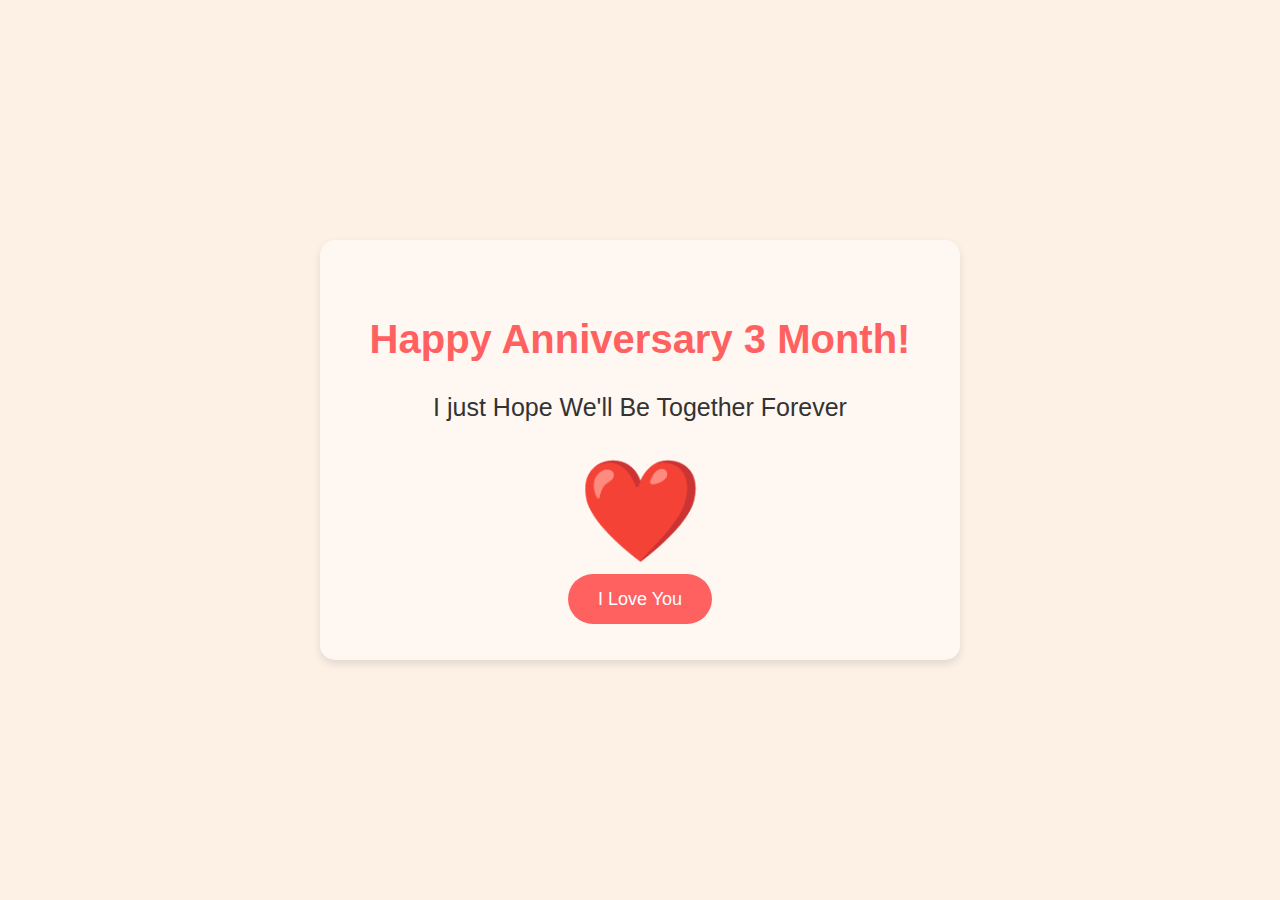
<file: index.html>
<!DOCTYPE html>
<html lang="en">
<head>
    <meta charset="UTF-8">
    <meta name="viewport" content="width=device-width, initial-scale=1.0">
    <meta http-equiv="X-UA-Compatible" content="ie=edge">
    <link rel="icon" href="img/flower.jpg" type="image/x-icon">
    <title>pputeriw</title>
    <style>
        body {
            font-family: 'Arial', sans-serif;
            background-color: #fdf1e6;
            margin: 0;
            padding: 0;
            display: flex;
            justify-content: center;
            align-items: center;
            height: 100vh;
        }
        .container {
            text-align: center;
            background-color: #fff7f2;
            padding: 50px;
            border-radius: 15px;
            box-shadow: 0 4px 8px rgba(0, 0, 0, 0.1);
            max-width: 600px;
        }
        h1 {
            color: #ff6161;
            font-size: 40px;
            margin-bottom: 20px;
        }
        p {
            font-size: 25px;
            color: #333;
            line-height: 1.6;
        }
        .heart {
            color: #ff6161;
            font-size: 100px;
            margin-top: 25px;
        }
        .button {
            margin-top: 20px;
            padding: 15px 30px;
            background-color: #ff6161;
            color: white;
            text-decoration: none;
            font-size: 18px;
            border-radius: 30px;
            transition: background-color 0.3s;
        }
        .button:hover {
            background-color: #ff4040;
        }
    </style>
</head>
<body>
    <div class="container">
        <h1>Happy Anniversary 3 Month!</h1>
        <p>I just Hope We'll Be Together Forever</p>
        <h1 class="heart">❤️</h1>
        <a href="next.html" class="button">I Love You</a>
    </div>
</body>
</html>
</file>
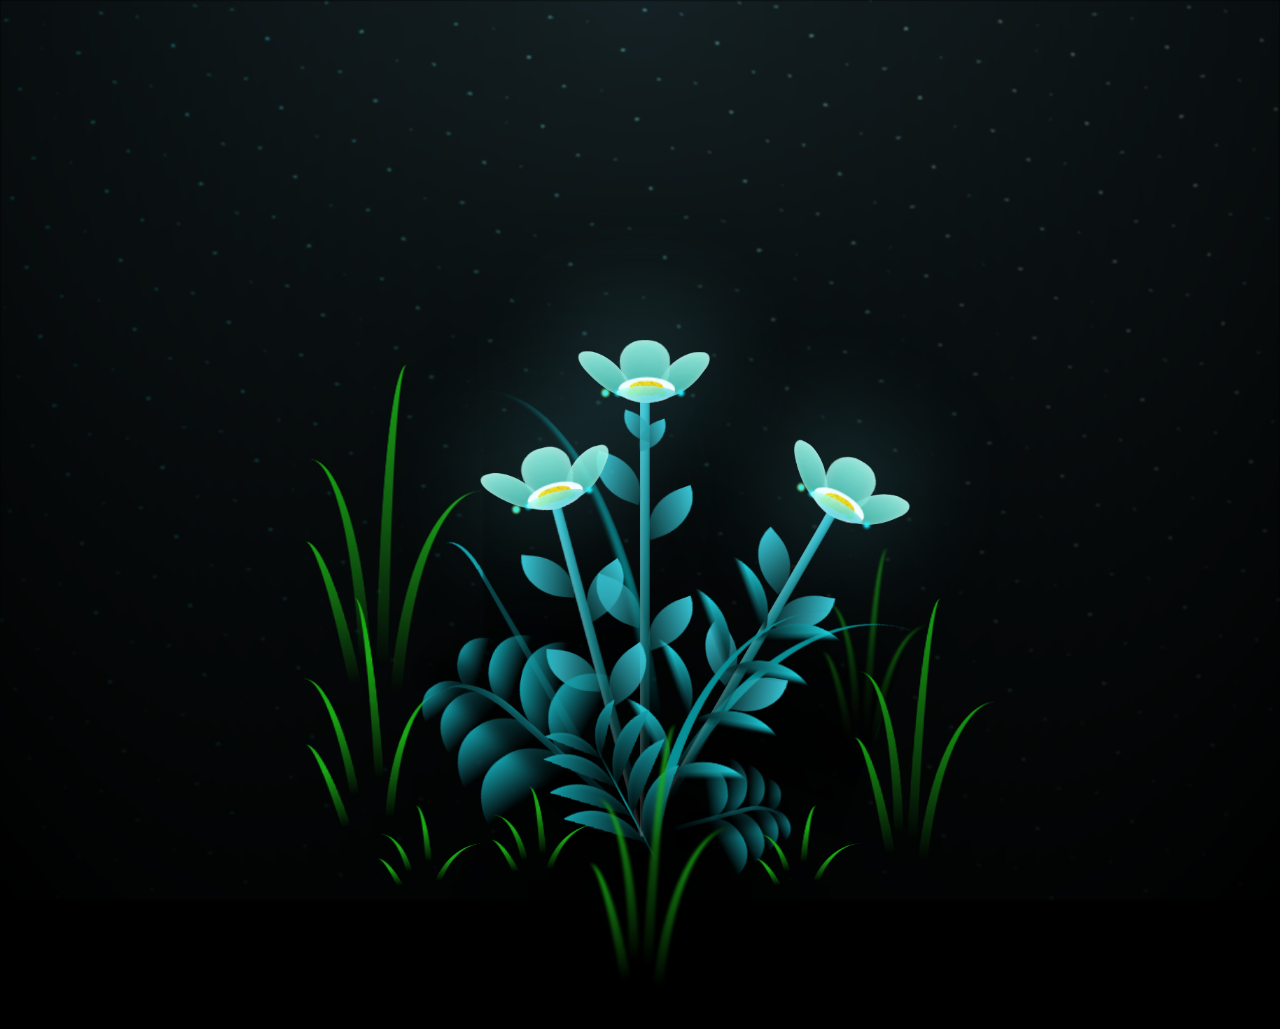
<file: next.html>
<!DOCTYPE html>
<html lang="en">
<head>
    <meta charset="UTF-8">
    <meta name="viewport" content="width=device-width, initial-scale=1.0">
    <link rel="stylesheet" href="style.css">
    <title>pputeriw</title>
</head>
<body class="not-loaded">
  <a href="next.html"></a>
    <div class="night"></div>
    <div class="flowers">
      <div class="flower flower--1">
        <div class="flower__leafs flower__leafs--1">
          <div class="flower__leaf flower__leaf--1"></div>
          <div class="flower__leaf flower__leaf--2"></div>
          <div class="flower__leaf flower__leaf--3"></div>
          <div class="flower__leaf flower__leaf--4"></div>
  
          <div class="flower__white-circle"></div>
  
          <div class="flower__light flower__light--1"></div>
          <div class="flower__light flower__light--2"></div>
          <div class="flower__light flower__light--3"></div>
          <div class="flower__light flower__light--4"></div>
          <div class="flower__light flower__light--5"></div>
          <div class="flower__light flower__light--6"></div>
          <div class="flower__light flower__light--7"></div>
          <div class="flower__light flower__light--8"></div>
  
        </div>
        <div class="flower__line">
          <div class="flower__line__leaf flower__line__leaf--1"></div>
          <div class="flower__line__leaf flower__line__leaf--2"></div>
          <div class="flower__line__leaf flower__line__leaf--3"></div>
          <div class="flower__line__leaf flower__line__leaf--4"></div>
          <div class="flower__line__leaf flower__line__leaf--5"></div>
          <div class="flower__line__leaf flower__line__leaf--6"></div>
        </div>
      </div>
  
      <div class="flower flower--2">
        <div class="flower__leafs flower__leafs--2">
          <div class="flower__leaf flower__leaf--1"></div>
          <div class="flower__leaf flower__leaf--2"></div>
          <div class="flower__leaf flower__leaf--3"></div>
          <div class="flower__leaf flower__leaf--4"></div>
          <div class="flower__white-circle"></div>
  
          <div class="flower__light flower__light--1"></div>
          <div class="flower__light flower__light--2"></div>
          <div class="flower__light flower__light--3"></div>
          <div class="flower__light flower__light--4"></div>
          <div class="flower__light flower__light--5"></div>
          <div class="flower__light flower__light--6"></div>
          <div class="flower__light flower__light--7"></div>
          <div class="flower__light flower__light--8"></div>
  
        </div>
        <div class="flower__line">
          <div class="flower__line__leaf flower__line__leaf--1"></div>
          <div class="flower__line__leaf flower__line__leaf--2"></div>
          <div class="flower__line__leaf flower__line__leaf--3"></div>
          <div class="flower__line__leaf flower__line__leaf--4"></div>
        </div>
      </div>
  
      <div class="flower flower--3">
        <div class="flower__leafs flower__leafs--3">
          <div class="flower__leaf flower__leaf--1"></div>
          <div class="flower__leaf flower__leaf--2"></div>
          <div class="flower__leaf flower__leaf--3"></div>
          <div class="flower__leaf flower__leaf--4"></div>
          <div class="flower__white-circle"></div>
  
          <div class="flower__light flower__light--1"></div>
          <div class="flower__light flower__light--2"></div>
          <div class="flower__light flower__light--3"></div>
          <div class="flower__light flower__light--4"></div>
          <div class="flower__light flower__light--5"></div>
          <div class="flower__light flower__light--6"></div>
          <div class="flower__light flower__light--7"></div>
          <div class="flower__light flower__light--8"></div>
  
        </div>
        <div class="flower__line">
          <div class="flower__line__leaf flower__line__leaf--1"></div>
          <div class="flower__line__leaf flower__line__leaf--2"></div>
          <div class="flower__line__leaf flower__line__leaf--3"></div>
          <div class="flower__line__leaf flower__line__leaf--4"></div>
        </div>
      </div>
  
      <div class="grow-ans" style="--d:1.2s">
        <div class="flower__g-long">
          <div class="flower__g-long__top"></div>
          <div class="flower__g-long__bottom"></div>
        </div>
      </div>
  
      <div class="growing-grass">
        <div class="flower__grass flower__grass--1">
          <div class="flower__grass--top"></div>
          <div class="flower__grass--bottom"></div>
          <div class="flower__grass__leaf flower__grass__leaf--1"></div>
          <div class="flower__grass__leaf flower__grass__leaf--2"></div>
          <div class="flower__grass__leaf flower__grass__leaf--3"></div>
          <div class="flower__grass__leaf flower__grass__leaf--4"></div>
          <div class="flower__grass__leaf flower__grass__leaf--5"></div>
          <div class="flower__grass__leaf flower__grass__leaf--6"></div>
          <div class="flower__grass__leaf flower__grass__leaf--7"></div>
          <div class="flower__grass__leaf flower__grass__leaf--8"></div>
          <div class="flower__grass__overlay"></div>
        </div>
      </div>
  
      <div class="growing-grass">
        <div class="flower__grass flower__grass--2">
          <div class="flower__grass--top"></div>
          <div class="flower__grass--bottom"></div>
          <div class="flower__grass__leaf flower__grass__leaf--1"></div>
          <div class="flower__grass__leaf flower__grass__leaf--2"></div>
          <div class="flower__grass__leaf flower__grass__leaf--3"></div>
          <div class="flower__grass__leaf flower__grass__leaf--4"></div>
          <div class="flower__grass__leaf flower__grass__leaf--5"></div>
          <div class="flower__grass__leaf flower__grass__leaf--6"></div>
          <div class="flower__grass__leaf flower__grass__leaf--7"></div>
          <div class="flower__grass__leaf flower__grass__leaf--8"></div>
          <div class="flower__grass__overlay"></div>
        </div>
      </div>
  
      <div class="grow-ans" style="--d:2.4s">
        <div class="flower__g-right flower__g-right--1">
          <div class="leaf"></div>
        </div>
      </div>
  
      <div class="grow-ans" style="--d:2.8s">
        <div class="flower__g-right flower__g-right--2">
          <div class="leaf"></div>
        </div>
      </div>
  
      <div class="grow-ans" style="--d:2.8s">
        <div class="flower__g-front">
          <div class="flower__g-front__leaf-wrapper flower__g-front__leaf-wrapper--1">
            <div class="flower__g-front__leaf"></div>
          </div>
          <div class="flower__g-front__leaf-wrapper flower__g-front__leaf-wrapper--2">
            <div class="flower__g-front__leaf"></div>
          </div>
          <div class="flower__g-front__leaf-wrapper flower__g-front__leaf-wrapper--3">
            <div class="flower__g-front__leaf"></div>
          </div>
          <div class="flower__g-front__leaf-wrapper flower__g-front__leaf-wrapper--4">
            <div class="flower__g-front__leaf"></div>
          </div>
          <div class="flower__g-front__leaf-wrapper flower__g-front__leaf-wrapper--5">
            <div class="flower__g-front__leaf"></div>
          </div>
          <div class="flower__g-front__leaf-wrapper flower__g-front__leaf-wrapper--6">
            <div class="flower__g-front__leaf"></div>
          </div>
          <div class="flower__g-front__leaf-wrapper flower__g-front__leaf-wrapper--7">
            <div class="flower__g-front__leaf"></div>
          </div>
          <div class="flower__g-front__leaf-wrapper flower__g-front__leaf-wrapper--8">
            <div class="flower__g-front__leaf"></div>
          </div>
          <div class="flower__g-front__line"></div>
        </div>
      </div>
  
      <div class="grow-ans" style="--d:3.2s">
        <div class="flower__g-fr">
          <div class="leaf"></div>
          <div class="flower__g-fr__leaf flower__g-fr__leaf--1"></div>
          <div class="flower__g-fr__leaf flower__g-fr__leaf--2"></div>
          <div class="flower__g-fr__leaf flower__g-fr__leaf--3"></div>
          <div class="flower__g-fr__leaf flower__g-fr__leaf--4"></div>
          <div class="flower__g-fr__leaf flower__g-fr__leaf--5"></div>
          <div class="flower__g-fr__leaf flower__g-fr__leaf--6"></div>
          <div class="flower__g-fr__leaf flower__g-fr__leaf--7"></div>
          <div class="flower__g-fr__leaf flower__g-fr__leaf--8"></div>
        </div>
      </div>
  
      <div class="long-g long-g--0">
        <div class="grow-ans" style="--d:3s">
          <div class="leaf leaf--0"></div>
        </div>
        <div class="grow-ans" style="--d:2.2s">
          <div class="leaf leaf--1"></div>
        </div>
        <div class="grow-ans" style="--d:3.4s">
          <div class="leaf leaf--2"></div>
        </div>
        <div class="grow-ans" style="--d:3.6s">
          <div class="leaf leaf--3"></div>
        </div>
      </div>
  
      <div class="long-g long-g--1">
        <div class="grow-ans" style="--d:3.6s">
          <div class="leaf leaf--0"></div>
        </div>
        <div class="grow-ans" style="--d:3.8s">
          <div class="leaf leaf--1"></div>
        </div>
        <div class="grow-ans" style="--d:4s">
          <div class="leaf leaf--2"></div>
        </div>
        <div class="grow-ans" style="--d:4.2s">
          <div class="leaf leaf--3"></div>
        </div>
      </div>
  
      <div class="long-g long-g--2">
        <div class="grow-ans" style="--d:4s">
          <div class="leaf leaf--0"></div>
        </div>
        <div class="grow-ans" style="--d:4.2s">
          <div class="leaf leaf--1"></div>
        </div>
        <div class="grow-ans" style="--d:4.4s">
          <div class="leaf leaf--2"></div>
        </div>
        <div class="grow-ans" style="--d:4.6s">
          <div class="leaf leaf--3"></div>
        </div>
      </div>
  
      <div class="long-g long-g--3">
        <div class="grow-ans" style="--d:4s">
          <div class="leaf leaf--0"></div>
        </div>
        <div class="grow-ans" style="--d:4.2s">
          <div class="leaf leaf--1"></div>
        </div>
        <div class="grow-ans" style="--d:3s">
          <div class="leaf leaf--2"></div>
        </div>
        <div class="grow-ans" style="--d:3.6s">
          <div class="leaf leaf--3"></div>
        </div>
      </div>
  
      <div class="long-g long-g--4">
        <div class="grow-ans" style="--d:4s">
          <div class="leaf leaf--0"></div>
        </div>
        <div class="grow-ans" style="--d:4.2s">
          <div class="leaf leaf--1"></div>
        </div>
        <div class="grow-ans" style="--d:3s">
          <div class="leaf leaf--2"></div>
        </div>
        <div class="grow-ans" style="--d:3.6s">
          <div class="leaf leaf--3"></div>
        </div>
      </div>
  
      <div class="long-g long-g--5">
        <div class="grow-ans" style="--d:4s">
          <div class="leaf leaf--0"></div>
        </div>
        <div class="grow-ans" style="--d:4.2s">
          <div class="leaf leaf--1"></div>
        </div>
        <div class="grow-ans" style="--d:3s">
          <div class="leaf leaf--2"></div>
        </div>
        <div class="grow-ans" style="--d:3.6s">
          <div class="leaf leaf--3"></div>
        </div>
      </div>
  
      <div class="long-g long-g--6">
        <div class="grow-ans" style="--d:4.2s">
          <div class="leaf leaf--0"></div>
        </div>
        <div class="grow-ans" style="--d:4.4s">
          <div class="leaf leaf--1"></div>
        </div>
        <div class="grow-ans" style="--d:4.6s">
          <div class="leaf leaf--2"></div>
        </div>
        <div class="grow-ans" style="--d:4.8s">
          <div class="leaf leaf--3"></div>
        </div>
      </div>
  
      <div class="long-g long-g--7">
        <div class="grow-ans" style="--d:3s">
          <div class="leaf leaf--0"></div>
        </div>
        <div class="grow-ans" style="--d:3.2s">
          <div class="leaf leaf--1"></div>
        </div>
        <div class="grow-ans" style="--d:3.5s">
          <div class="leaf leaf--2"></div>
        </div>
        <div class="grow-ans" style="--d:3.6s">
          <div class="leaf leaf--3"></div>
        </div>
      </div>
    </div>
    <script src="java.js"></script>
</body>
  
</html>
</file>
<file: style.css>
*,
*::after,
*::before {
  padding: 0;
  margin: 0;
  box-sizing: border-box;
}

:root {
  --dark-color: #000;
}

body {
  display: flex;
  align-items: flex-end;
  justify-content: center;
  min-height: 100vh;
  background-color: var(--dark-color);
  overflow: hidden;
  perspective: 1000px;
}

.night {
  position: fixed;
  left: 50%;
  top: 0;
  transform: translateX(-50%);
  width: 100%;
  height: 100%;
  filter: blur(0.1vmin);
  background-image: radial-gradient(ellipse at top, transparent 0%, var(--dark-color)), radial-gradient(ellipse at bottom, var(--dark-color), rgba(145, 233, 255, 0.2)), repeating-linear-gradient(220deg, black 0px, black 19px, transparent 19px, transparent 22px), repeating-linear-gradient(189deg, black 0px, black 19px, transparent 19px, transparent 22px), repeating-linear-gradient(148deg, black 0px, black 19px, transparent 19px, transparent 22px), linear-gradient(90deg, #00fffa, #f0f0f0);
}

.flowers {
  position: relative;
  transform: scale(0.7);
}

.flower {
  position: absolute;
  bottom: 10vmin;
  transform-origin: bottom center;
  z-index: 10;
  --fl-speed: 0.8s;
}
.flower--1 {
  animation: moving-flower-1 4s linear infinite;
}
.flower--1 .flower__line {
  height: 70vmin;
  animation-delay: 0.3s;
}
.flower--1 .flower__line__leaf--1 {
  animation: blooming-leaf-right var(--fl-speed) 1.6s backwards;
}
.flower--1 .flower__line__leaf--2 {
  animation: blooming-leaf-right var(--fl-speed) 1.4s backwards;
}
.flower--1 .flower__line__leaf--3 {
  animation: blooming-leaf-left var(--fl-speed) 1.2s backwards;
}
.flower--1 .flower__line__leaf--4 {
  animation: blooming-leaf-left var(--fl-speed) 1s backwards;
}
.flower--1 .flower__line__leaf--5 {
  animation: blooming-leaf-right var(--fl-speed) 1.8s backwards;
}
.flower--1 .flower__line__leaf--6 {
  animation: blooming-leaf-left var(--fl-speed) 2s backwards;
}
.flower--2 {
  left: 50%;
  transform: rotate(30deg);
  animation: moving-flower-2 4s linear infinite;
}
.flower--2 .flower__line {
  height: 60vmin;
  animation-delay: 0.8s;
}
.flower--2 .flower__line__leaf--1 {
  animation: blooming-leaf-right var(--fl-speed) 1.9s backwards;
}
.flower--2 .flower__line__leaf--2 {
  animation: blooming-leaf-right var(--fl-speed) 1.7s backwards;
}
.flower--2 .flower__line__leaf--3 {
  animation: blooming-leaf-left var(--fl-speed) 1.5s backwards;
}
.flower--2 .flower__line__leaf--4 {
  animation: blooming-leaf-left var(--fl-speed) 1.3s backwards;
}
.flower--3 {
  left: 50%;
  transform: rotate(-15deg);
  animation: moving-flower-3 4s linear infinite;
}
.flower--3 .flower__line {
  animation-delay: 0.9s;
}
.flower--3 .flower__line__leaf--1 {
  animation: blooming-leaf-right var(--fl-speed) 2.5s backwards;
}
.flower--3 .flower__line__leaf--2 {
  animation: blooming-leaf-right var(--fl-speed) 2.3s backwards;
}
.flower--3 .flower__line__leaf--3 {
  animation: blooming-leaf-left var(--fl-speed) 2.1s backwards;
}
.flower--3 .flower__line__leaf--4 {
  animation: blooming-leaf-left var(--fl-speed) 1.9s backwards;
}
.flower__leafs {
  position: relative;
  animation: blooming-flower 2s backwards;
}
.flower__leafs--1 {
  animation-delay: 1.1s;
}
.flower__leafs--2 {
  animation-delay: 1.4s;
}
.flower__leafs--3 {
  animation-delay: 1.7s;
}
.flower__leafs::after {
  content: "";
  position: absolute;
  left: 0;
  top: 0;
  transform: translate(-50%, -100%);
  width: 8vmin;
  height: 8vmin;
  background-color: #6bf0ff;
  filter: blur(10vmin);
}
.flower__leaf {
  position: absolute;
  bottom: 0;
  left: 50%;
  width: 8vmin;
  height: 11vmin;
  border-radius: 51% 49% 47% 53%/44% 45% 55% 69%;
  background-color: #65e6cc;
  background-image: linear-gradient(to top, #40bbab, #a7ffee);
  transform-origin: bottom center;
  opacity: 0.9;
  box-shadow: inset 0 0 2vmin rgba(255, 255, 255, 0.5);
}
.flower__leaf--1 {
  transform: translate(-10%, 1%) rotateY(40deg) rotateX(-50deg);
}
.flower__leaf--2 {
  transform: translate(-50%, -4%) rotateX(40deg);
}
.flower__leaf--3 {
  transform: translate(-90%, 0%) rotateY(45deg) rotateX(50deg);
}
.flower__leaf--4 {
  width: 8vmin;
  height: 8vmin;
  transform-origin: bottom left;
  border-radius: 4vmin 10vmin 4vmin 4vmin;
  transform: translate(0%, 18%) rotateX(70deg) rotate(-43deg);
  background-image: linear-gradient(to top, #39c6d6, #a7ffee);
  z-index: 1;
  opacity: 0.8;
}
.flower__white-circle {
  position: absolute;
  left: -3.5vmin;
  top: -3vmin;
  width: 9vmin;
  height: 4vmin;
  border-radius: 50%;
  background-color: #fff;
}
.flower__white-circle::after {
  content: "";
  position: absolute;
  left: 50%;
  top: 45%;
  transform: translate(-50%, -50%);
  width: 60%;
  height: 60%;
  border-radius: inherit;
  background-image: repeating-linear-gradient(135deg, rgba(0, 0, 0, 0.03) 0px, rgba(0, 0, 0, 0.03) 1px, transparent 1px, transparent 12px), repeating-linear-gradient(45deg, rgba(0, 0, 0, 0.03) 0px, rgba(0, 0, 0, 0.03) 1px, transparent 1px, transparent 12px), repeating-linear-gradient(67.5deg, rgba(0, 0, 0, 0.03) 0px, rgba(0, 0, 0, 0.03) 1px, transparent 1px, transparent 12px), repeating-linear-gradient(135deg, rgba(0, 0, 0, 0.03) 0px, rgba(0, 0, 0, 0.03) 1px, transparent 1px, transparent 12px), repeating-linear-gradient(45deg, rgba(0, 0, 0, 0.03) 0px, rgba(0, 0, 0, 0.03) 1px, transparent 1px, transparent 12px), repeating-linear-gradient(112.5deg, rgba(0, 0, 0, 0.03) 0px, rgba(0, 0, 0, 0.03) 1px, transparent 1px, transparent 12px), repeating-linear-gradient(112.5deg, rgba(0, 0, 0, 0.03) 0px, rgba(0, 0, 0, 0.03) 1px, transparent 1px, transparent 12px), repeating-linear-gradient(45deg, rgba(0, 0, 0, 0.03) 0px, rgba(0, 0, 0, 0.03) 1px, transparent 1px, transparent 12px), repeating-linear-gradient(22.5deg, rgba(0, 0, 0, 0.03) 0px, rgba(0, 0, 0, 0.03) 1px, transparent 1px, transparent 12px), repeating-linear-gradient(45deg, rgba(0, 0, 0, 0.03) 0px, rgba(0, 0, 0, 0.03) 1px, transparent 1px, transparent 12px), repeating-linear-gradient(22.5deg, rgba(0, 0, 0, 0.03) 0px, rgba(0, 0, 0, 0.03) 1px, transparent 1px, transparent 12px), repeating-linear-gradient(135deg, rgba(0, 0, 0, 0.03) 0px, rgba(0, 0, 0, 0.03) 1px, transparent 1px, transparent 12px), repeating-linear-gradient(157.5deg, rgba(0, 0, 0, 0.03) 0px, rgba(0, 0, 0, 0.03) 1px, transparent 1px, transparent 12px), repeating-linear-gradient(67.5deg, rgba(0, 0, 0, 0.03) 0px, rgba(0, 0, 0, 0.03) 1px, transparent 1px, transparent 12px), repeating-linear-gradient(67.5deg, rgba(0, 0, 0, 0.03) 0px, rgba(0, 0, 0, 0.03) 1px, transparent 1px, transparent 12px), linear-gradient(90deg, #ffeb12, #ffce00);
}
.flower__line {
  height: 55vmin;
  width: 1.5vmin;
  background-image: linear-gradient(to left, rgba(0, 0, 0, 0.2), transparent, rgba(255, 255, 255, 0.2)), linear-gradient(to top, transparent 10%, #14757a, #39c6d6);
  box-shadow: inset 0 0 2px rgba(0, 0, 0, 0.5);
  animation: grow-flower-tree 4s backwards;
}
.flower__line__leaf {
  --w: 7vmin;
  --h: calc(var(--w) + 2vmin);
  position: absolute;
  top: 20%;
  left: 90%;
  width: var(--w);
  height: var(--h);
  border-top-right-radius: var(--h);
  border-bottom-left-radius: var(--h);
  background-image: linear-gradient(to top, rgba(20, 117, 122, 0.4), #39c6d6);
}
.flower__line__leaf--1 {
  transform: rotate(70deg) rotateY(30deg);
}
.flower__line__leaf--2 {
  top: 45%;
  transform: rotate(70deg) rotateY(30deg);
}
.flower__line__leaf--3, .flower__line__leaf--4, .flower__line__leaf--6 {
  border-top-right-radius: 0;
  border-bottom-left-radius: 0;
  border-top-left-radius: var(--h);
  border-bottom-right-radius: var(--h);
  left: -460%;
  top: 12%;
  transform: rotate(-70deg) rotateY(30deg);
}
.flower__line__leaf--4 {
  top: 40%;
}
.flower__line__leaf--5 {
  top: 0;
  transform-origin: left;
  transform: rotate(70deg) rotateY(30deg) scale(0.6);
}
.flower__line__leaf--6 {
  top: -2%;
  left: -450%;
  transform-origin: right;
  transform: rotate(-70deg) rotateY(30deg) scale(0.6);
}
.flower__light {
  position: absolute;
  bottom: 0vmin;
  width: 1vmin;
  height: 1vmin;
  background-color: #fffb00;
  border-radius: 50%;
  filter: blur(0.2vmin);
  animation: light-ans 4s linear infinite backwards;
}
.flower__light:nth-child(odd) {
  background-color: #23f0ff;
}
.flower__light--1 {
  left: -2vmin;
  animation-delay: 1s;
}
.flower__light--2 {
  left: 3vmin;
  animation-delay: 0.5s;
}
.flower__light--3 {
  left: -6vmin;
  animation-delay: 0.3s;
}
.flower__light--4 {
  left: 6vmin;
  animation-delay: 0.9s;
}
.flower__light--5 {
  left: -1vmin;
  animation-delay: 1.5s;
}
.flower__light--6 {
  left: -4vmin;
  animation-delay: 3s;
}
.flower__light--7 {
  left: 3vmin;
  animation-delay: 2s;
}
.flower__light--8 {
  left: -6vmin;
  animation-delay: 3.5s;
}
.flower__grass {
  --c: #159faa;
  --line-w: 1.5vmin;
  position: absolute;
  bottom: 12vmin;
  left: -7vmin;
  display: flex;
  flex-direction: column;
  align-items: flex-end;
  z-index: 20;
  transform-origin: bottom center;
  transform: rotate(-48deg) rotateY(40deg);
}
.flower__grass--1 {
  animation: moving-grass 2s linear infinite;
}
.flower__grass--2 {
  left: 2vmin;
  bottom: 10vmin;
  transform: scale(0.5) rotate(75deg) rotateX(10deg) rotateY(-200deg);
  opacity: 0.8;
  z-index: 0;
  animation: moving-grass--2 1.5s linear infinite;
}
.flower__grass--top {
  width: 7vmin;
  height: 10vmin;
  border-top-right-radius: 100%;
  border-right: var(--line-w) solid var(--c);
  transform-origin: bottom center;
  transform: rotate(-2deg);
}
.flower__grass--bottom {
  margin-top: -2px;
  width: var(--line-w);
  height: 25vmin;
  background-image: linear-gradient(to top, transparent, var(--c));
}
.flower__grass__leaf {
  --size: 10vmin;
  position: absolute;
  width: calc(var(--size) * 2.1);
  height: var(--size);
  border-top-left-radius: var(--size);
  border-top-right-radius: var(--size);
  background-image: linear-gradient(to top, transparent, transparent 30%, var(--c));
  z-index: 100;
}
.flower__grass__leaf--1 {
  top: -6%;
  left: 30%;
  --size: 6vmin;
  transform: rotate(-20deg);
  animation: growing-grass-ans--1 2s 2.6s backwards;
}
@keyframes growing-grass-ans--1 {
  0% {
    transform-origin: bottom left;
    transform: rotate(-20deg) scale(0);
  }
}
.flower__grass__leaf--2 {
  top: -5%;
  left: -110%;
  --size: 6vmin;
  transform: rotate(10deg);
  animation: growing-grass-ans--2 2s 2.4s linear backwards;
}
@keyframes growing-grass-ans--2 {
  0% {
    transform-origin: bottom right;
    transform: rotate(10deg) scale(0);
  }
}
.flower__grass__leaf--3 {
  top: 5%;
  left: 60%;
  --size: 8vmin;
  transform: rotate(-18deg) rotateX(-20deg);
  animation: growing-grass-ans--3 2s 2.2s linear backwards;
}
@keyframes growing-grass-ans--3 {
  0% {
    transform-origin: bottom left;
    transform: rotate(-18deg) rotateX(-20deg) scale(0);
  }
}
.flower__grass__leaf--4 {
  top: 6%;
  left: -135%;
  --size: 8vmin;
  transform: rotate(2deg);
  animation: growing-grass-ans--4 2s 2s linear backwards;
}
@keyframes growing-grass-ans--4 {
  0% {
    transform-origin: bottom right;
    transform: rotate(2deg) scale(0);
  }
}
.flower__grass__leaf--5 {
  top: 20%;
  left: 60%;
  --size: 10vmin;
  transform: rotate(-24deg) rotateX(-20deg);
  animation: growing-grass-ans--5 2s 1.8s linear backwards;
}
@keyframes growing-grass-ans--5 {
  0% {
    transform-origin: bottom left;
    transform: rotate(-24deg) rotateX(-20deg) scale(0);
  }
}
.flower__grass__leaf--6 {
  top: 22%;
  left: -180%;
  --size: 10vmin;
  transform: rotate(10deg);
  animation: growing-grass-ans--6 2s 1.6s linear backwards;
}
@keyframes growing-grass-ans--6 {
  0% {
    transform-origin: bottom right;
    transform: rotate(10deg) scale(0);
  }
}
.flower__grass__leaf--7 {
  top: 39%;
  left: 70%;
  --size: 10vmin;
  transform: rotate(-10deg);
  animation: growing-grass-ans--7 2s 1.4s linear backwards;
}
@keyframes growing-grass-ans--7 {
  0% {
    transform-origin: bottom left;
    transform: rotate(-10deg) scale(0);
  }
}
.flower__grass__leaf--8 {
  top: 40%;
  left: -215%;
  --size: 11vmin;
  transform: rotate(10deg);
  animation: growing-grass-ans--8 2s 1.2s linear backwards;
}
@keyframes growing-grass-ans--8 {
  0% {
    transform-origin: bottom right;
    transform: rotate(10deg) scale(0);
  }
}
.flower__grass__overlay {
  position: absolute;
  top: -10%;
  right: 0%;
  width: 100%;
  height: 100%;
  background-color: rgba(0, 0, 0, 0.6);
  filter: blur(1.5vmin);
  z-index: 100;
}
.flower__g-long {
  --w: 2vmin;
  --h: 6vmin;
  --c: #159faa;
  position: absolute;
  bottom: 10vmin;
  left: -3vmin;
  transform-origin: bottom center;
  transform: rotate(-30deg) rotateY(-20deg);
  display: flex;
  flex-direction: column;
  align-items: flex-end;
  animation: flower-g-long-ans 3s linear infinite;
}
@keyframes flower-g-long-ans {
  0%, 100% {
    transform: rotate(-30deg) rotateY(-20deg);
  }
  50% {
    transform: rotate(-32deg) rotateY(-20deg);
  }
}
.flower__g-long__top {
  top: calc(var(--h) * -1);
  width: calc(var(--w) + 1vmin);
  height: var(--h);
  border-top-right-radius: 100%;
  border-right: 0.7vmin solid var(--c);
  transform: translate(-0.7vmin, 1vmin);
}
.flower__g-long__bottom {
  width: var(--w);
  height: 50vmin;
  transform-origin: bottom center;
  background-image: linear-gradient(to top, transparent 30%, var(--c));
  box-shadow: inset 0 0 2px rgba(0, 0, 0, 0.5);
  clip-path: polygon(35% 0, 65% 1%, 100% 100%, 0% 100%);
}
.flower__g-right {
  position: absolute;
  bottom: 6vmin;
  left: -2vmin;
  transform-origin: bottom left;
  transform: rotate(20deg);
}
.flower__g-right .leaf {
  width: 30vmin;
  height: 50vmin;
  border-top-left-radius: 100%;
  border-left: 2vmin solid #079097;
  background-image: linear-gradient(to bottom, transparent, var(--dark-color) 60%);
  mask-image: linear-gradient(to top, transparent 30%, #079097 60%);
}
.flower__g-right--1 {
  animation: flower-g-right-ans 2.5s linear infinite;
}
.flower__g-right--2 {
  left: 5vmin;
  transform: rotateY(-180deg);
  animation: flower-g-right-ans--2 3s linear infinite;
}
.flower__g-right--2 .leaf {
  height: 75vmin;
  filter: blur(0.3vmin);
  opacity: 0.8;
}
@keyframes flower-g-right-ans {
  0%, 100% {
    transform: rotate(20deg);
  }
  50% {
    transform: rotate(24deg) rotateX(-20deg);
  }
}
@keyframes flower-g-right-ans--2 {
  0%, 100% {
    transform: rotateY(-180deg) rotate(0deg) rotateX(-20deg);
  }
  50% {
    transform: rotateY(-180deg) rotate(6deg) rotateX(-20deg);
  }
}
.flower__g-front {
  position: absolute;
  bottom: 6vmin;
  left: 2.5vmin;
  z-index: 100;
  transform-origin: bottom center;
  transform: rotate(-28deg) rotateY(30deg) scale(1.04);
  animation: flower__g-front-ans 2s linear infinite;
}
@keyframes flower__g-front-ans {
  0%, 100% {
    transform: rotate(-28deg) rotateY(30deg) scale(1.04);
  }
  50% {
    transform: rotate(-35deg) rotateY(40deg) scale(1.04);
  }
}
.flower__g-front__line {
  width: 0.3vmin;
  height: 20vmin;
  background-image: linear-gradient(to top, transparent, #079097, transparent 100%);
  position: relative;
}
.flower__g-front__leaf-wrapper {
  position: absolute;
  top: 0;
  left: 0;
  transform-origin: bottom left;
  transform: rotate(10deg);
}
.flower__g-front__leaf-wrapper:nth-child(even) {
  left: 0vmin;
  transform: rotateY(-180deg) rotate(5deg);
  animation: flower__g-front__leaf-left-ans 1s ease-in backwards;
}
.flower__g-front__leaf-wrapper:nth-child(odd) {
  animation: flower__g-front__leaf-ans 1s ease-in backwards;
}
.flower__g-front__leaf-wrapper--1 {
  top: -8vmin;
  transform: scale(0.7);
  animation: flower__g-front__leaf-ans 1s 5.5s ease-in backwards !important;
}
.flower__g-front__leaf-wrapper--2 {
  top: -8vmin;
  transform: rotateY(-180deg) scale(0.7) !important;
  animation: flower__g-front__leaf-left-ans-2 1s 4.6s ease-in backwards !important;
}
.flower__g-front__leaf-wrapper--3 {
  top: -3vmin;
  animation: flower__g-front__leaf-ans 1s 4.6s ease-in backwards;
}
.flower__g-front__leaf-wrapper--4 {
  top: -3vmin;
  transform: rotateY(-180deg) scale(0.9) !important;
  animation: flower__g-front__leaf-left-ans-2 1s 4.6s ease-in backwards !important;
}
@keyframes flower__g-front__leaf-left-ans-2 {
  0% {
    transform: rotateY(-180deg) scale(0);
  }
}
.flower__g-front__leaf-wrapper--5, .flower__g-front__leaf-wrapper--6 {
  top: 2vmin;
}
.flower__g-front__leaf-wrapper--7, .flower__g-front__leaf-wrapper--8 {
  top: 6.5vmin;
}
.flower__g-front__leaf-wrapper--2 {
  animation-delay: 5.2s !important;
}
.flower__g-front__leaf-wrapper--3 {
  animation-delay: 4.9s !important;
}
.flower__g-front__leaf-wrapper--5 {
  animation-delay: 4.3s !important;
}
.flower__g-front__leaf-wrapper--6 {
  animation-delay: 4.1s !important;
}
.flower__g-front__leaf-wrapper--7 {
  animation-delay: 3.8s !important;
}
.flower__g-front__leaf-wrapper--8 {
  animation-delay: 3.5s !important;
}
@keyframes flower__g-front__leaf-ans {
  0% {
    transform: rotate(10deg) scale(0);
  }
}
@keyframes flower__g-front__leaf-left-ans {
  0% {
    transform: rotateY(-180deg) rotate(5deg) scale(0);
  }
}
.flower__g-front__leaf {
  width: 10vmin;
  height: 10vmin;
  border-radius: 100% 0% 0% 100%/100% 100% 0% 0%;
  box-shadow: inset 0 2px 1vmin rgba(44, 238, 252, 0.2);
  background-image: linear-gradient(to bottom left, transparent, var(--dark-color)), linear-gradient(to bottom right, #159faa 50%, transparent 50%, transparent);
  -webkit-mask-image: linear-gradient(to bottom right, #159faa 50%, transparent 50%, transparent);
  mask-image: linear-gradient(to bottom right, #159faa 50%, transparent 50%, transparent);
}
.flower__g-fr {
  position: absolute;
  bottom: -4vmin;
  left: vmin;
  transform-origin: bottom left;
  z-index: 10;
  animation: flower__g-fr-ans 2s linear infinite;
}
@keyframes flower__g-fr-ans {
  0%, 100% {
    transform: rotate(2deg);
  }
  50% {
    transform: rotate(4deg);
  }
}
.flower__g-fr .leaf {
  width: 30vmin;
  height: 50vmin;
  border-top-left-radius: 100%;
  border-left: 2vmin solid #079097;
  mask-image: linear-gradient(to top, transparent 25%, #079097 50%);
  position: relative;
  z-index: 1;
}
.flower__g-fr__leaf {
  position: absolute;
  top: 0;
  left: 0;
  width: 10vmin;
  height: 10vmin;
  border-radius: 100% 0% 0% 100%/100% 100% 0% 0%;
  box-shadow: inset 0 2px 1vmin rgba(44, 238, 252, 0.2);
  background-image: linear-gradient(to bottom left, transparent, var(--dark-color) 98%), linear-gradient(to bottom right, #23f0ff 45%, transparent 50%, transparent);
  mask-image: linear-gradient(135deg, #159faa 40%, transparent 50%, transparent);
}
.flower__g-fr__leaf--1 {
  left: 20vmin;
  transform: rotate(45deg);
  animation: flower__g-fr-leaft-ans-1 0.5s 5.2s linear backwards;
}
@keyframes flower__g-fr-leaft-ans-1 {
  0% {
    transform-origin: left;
    transform: rotate(45deg) scale(0);
  }
}
.flower__g-fr__leaf--2 {
  left: 12vmin;
  top: -7vmin;
  transform: rotate(25deg) rotateY(-180deg);
  animation: flower__g-fr-leaft-ans-6 0.5s 5s linear backwards;
}
.flower__g-fr__leaf--3 {
  left: 15vmin;
  top: 6vmin;
  transform: rotate(55deg);
  animation: flower__g-fr-leaft-ans-5 0.5s 4.8s linear backwards;
}
.flower__g-fr__leaf--4 {
  left: 6vmin;
  top: -2vmin;
  transform: rotate(25deg) rotateY(-180deg);
  animation: flower__g-fr-leaft-ans-6 0.5s 4.6s linear backwards;
}
.flower__g-fr__leaf--5 {
  left: 10vmin;
  top: 14vmin;
  transform: rotate(55deg);
  animation: flower__g-fr-leaft-ans-5 0.5s 4.4s linear backwards;
}
@keyframes flower__g-fr-leaft-ans-5 {
  0% {
    transform-origin: left;
    transform: rotate(55deg) scale(0);
  }
}
.flower__g-fr__leaf--6 {
  left: 0vmin;
  top: 6vmin;
  transform: rotate(25deg) rotateY(-180deg);
  animation: flower__g-fr-leaft-ans-6 0.5s 4.2s linear backwards;
}
@keyframes flower__g-fr-leaft-ans-6 {
  0% {
    transform-origin: right;
    transform: rotate(25deg) rotateY(-180deg) scale(0);
  }
}
.flower__g-fr__leaf--7 {
  left: 5vmin;
  top: 22vmin;
  transform: rotate(45deg);
  animation: flower__g-fr-leaft-ans-7 0.5s 4s linear backwards;
}
@keyframes flower__g-fr-leaft-ans-7 {
  0% {
    transform-origin: left;
    transform: rotate(45deg) scale(0);
  }
}
.flower__g-fr__leaf--8 {
  left: -4vmin;
  top: 15vmin;
  transform: rotate(15deg) rotateY(-180deg);
  animation: flower__g-fr-leaft-ans-8 0.5s 3.8s linear backwards;
}
@keyframes flower__g-fr-leaft-ans-8 {
  0% {
    transform-origin: right;
    transform: rotate(15deg) rotateY(-180deg) scale(0);
  }
}

.long-g {
  position: absolute;
  bottom: 25vmin;
  left: -42vmin;
  transform-origin: bottom left;
}
.long-g--1 {
  bottom: 0vmin;
  transform: scale(0.8) rotate(-5deg);
}
.long-g--1 .leaf {
mask-image: linear-gradient(to top, transparent 40%, #079097 80%) !important;
}
.long-g--1 .leaf--1 {
  --w: 5vmin;
  --h: 60vmin;
  left: -2vmin;
  transform: rotate(3deg) rotateY(-180deg);
}
.long-g--2, .long-g--3 {
  bottom: -3vmin;
  left: -35vmin;
  transform-origin: center;
  transform: scale(0.6) rotateX(60deg);
}
.long-g--2 .leaf, .long-g--3 .leaf {
  mask-image: linear-gradient(to top, transparent 50%, #079097 80%) !important;
}
.long-g--2 .leaf--1, .long-g--3 .leaf--1 {
  left: -1vmin;
  transform: rotateY(-180deg);
}
.long-g--3 {
  left: -17vmin;
  bottom: 0vmin;
}
.long-g--3 .leaf {
  mask-image: linear-gradient(to top, transparent 40%, #079097 80%) !important;
}
.long-g--4 {
  left: 25vmin;
  bottom: -3vmin;
  transform-origin: center;
  transform: scale(0.6) rotateX(60deg);
}
.long-g--4 .leaf {
  mask-image: linear-gradient(to top, transparent 50%, #079097 80%) !important;
}
.long-g--5 {
  left: 42vmin;
  bottom: 0vmin;
  transform: scale(0.8) rotate(2deg);
}
.long-g--6 {
  left: 0vmin;
  bottom: -20vmin;
  z-index: 100;
  filter: blur(0.3vmin);
  transform: scale(0.8) rotate(2deg);
}
.long-g--7 {
  left: 35vmin;
  bottom: 20vmin;
  z-index: -1;
  filter: blur(0.3vmin);
  transform: scale(0.6) rotate(2deg);
  opacity: 0.7;
}
.long-g .leaf {
  --w: 15vmin;
  --h: 40vmin;
  --c: #1aaa15;
  position: absolute;
  bottom: 0;
  width: var(--w);
  height: var(--h);
  border-top-left-radius: 100%;
  border-left: 2vmin solid var(--c);
  mask-image: linear-gradient(to top, transparent 20%, var(--dark-color));
  transform-origin: bottom center;
}
.long-g .leaf--0 {
  left: 2vmin;
  animation: leaf-ans-1 4s linear infinite;
}
.long-g .leaf--1 {
  --w: 5vmin;
  --h: 60vmin;
  animation: leaf-ans-1 4s linear infinite;
}
.long-g .leaf--2 {
  --w: 10vmin;
  --h: 40vmin;
  left: -0.5vmin;
  bottom: 5vmin;
  transform-origin: bottom left;
  transform: rotateY(-180deg);
  animation: leaf-ans-2 3s linear infinite;
}
.long-g .leaf--3 {
  --w: 5vmin;
  --h: 30vmin;
  left: -1vmin;
  bottom: 3.2vmin;
  transform-origin: bottom left;
  transform: rotate(-10deg) rotateY(-180deg);
  animation: leaf-ans-3 3s linear infinite;
}

@keyframes leaf-ans-1 {
  0%, 100% {
    transform: rotate(-5deg) scale(1);
  }
  50% {
    transform: rotate(5deg) scale(1.1);
  }
}
@keyframes leaf-ans-2 {
  0%, 100% {
    transform: rotateY(-180deg) rotate(5deg);
  }
  50% {
    transform: rotateY(-180deg) rotate(0deg) scale(1.1);
  }
}
@keyframes leaf-ans-3 {
  0%, 100% {
    transform: rotate(-10deg) rotateY(-180deg);
  }
  50% {
    transform: rotate(-20deg) rotateY(-180deg);
  }
}
.grow-ans {
  animation: grow-ans 2s var(--d) backwards;
}

@keyframes grow-ans {
  0% {
    transform: scale(0);
    opacity: 0;
  }
}
@keyframes light-ans {
  0% {
    opacity: 0;
    transform: translateY(0vmin);
  }
  25% {
    opacity: 1;
    transform: translateY(-5vmin) translateX(-2vmin);
  }
  50% {
    opacity: 1;
    transform: translateY(-15vmin) translateX(2vmin);
    filter: blur(0.2vmin);
  }
  75% {
    transform: translateY(-20vmin) translateX(-2vmin);
    filter: blur(0.2vmin);
  }
  100% {
    transform: translateY(-30vmin);
    opacity: 0;
    filter: blur(1vmin);
  }
}
@keyframes moving-flower-1 {
  0%, 100% {
    transform: rotate(2deg);
  }
  50% {
    transform: rotate(-2deg);
  }
}
@keyframes moving-flower-2 {
  0%, 100% {
    transform: rotate(18deg);
  }
  50% {
    transform: rotate(14deg);
  }
}
@keyframes moving-flower-3 {
  0%, 100% {
    transform: rotate(-18deg);
  }
  50% {
    transform: rotate(-20deg) rotateY(-10deg);
  }
}
@keyframes blooming-leaf-right {
  0% {
    transform-origin: left;
    transform: rotate(70deg) rotateY(30deg) scale(0);
  }
}
@keyframes blooming-leaf-left {
  0% {
    transform-origin: right;
    transform: rotate(-70deg) rotateY(30deg) scale(0);
  }
}
@keyframes grow-flower-tree {
  0% {
    height: 0;
    border-radius: 1vmin;
  }
}
@keyframes blooming-flower {
  0% {
    transform: scale(0);
  }
}
@keyframes moving-grass {
  0%, 100% {
    transform: rotate(-48deg) rotateY(40deg);
  }
  50% {
    transform: rotate(-50deg) rotateY(40deg);
  }
}
@keyframes moving-grass--2 {
  0%, 100% {
    transform: scale(0.5) rotate(75deg) rotateX(10deg) rotateY(-200deg);
  }
  50% {
    transform: scale(0.5) rotate(79deg) rotateX(10deg) rotateY(-200deg);
  }
}
.growing-grass {
  animation: growing-grass-ans 1s 2s backwards;
}

@keyframes growing-grass-ans {
  0% {
    transform: scale(0);
  }
}
.not-loaded * {
  animation-play-state: paused !important;
}

{
    cursor:pointer;
    will-change:transform:
    transform-origin:50% 50%;
    -webkit-animation:heart 1.8s
    cubic-bezier(0.17,0.89,0.32,1.49);
    animation:heart 1.8s
    cubic-bezier(0.17,0.89,0.32,1.49);
}
</file>
